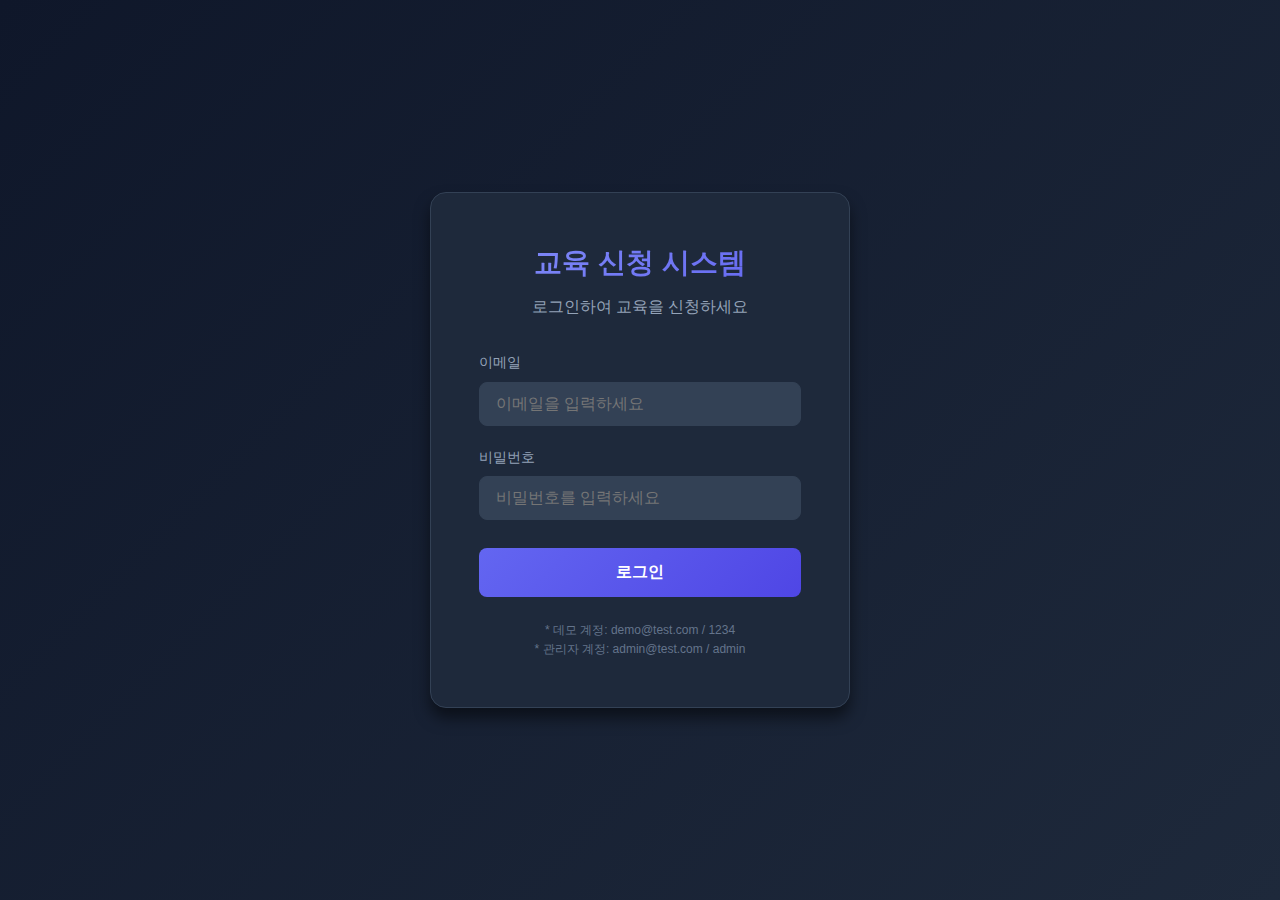
<file: index.html>
<!DOCTYPE html>
<html lang="ko">
<head>
  <meta charset="UTF-8">
  <meta name="viewport" content="width=device-width, initial-scale=1.0">
  <title>로그인 - 교육 신청 시스템</title>
  <link rel="stylesheet" href="css/style.css">
</head>
<body>
  <div class="login">
    <div class="login__card">
      <h1 class="login__title">교육 신청 시스템</h1>
      <p class="login__subtitle">로그인하여 교육을 신청하세요</p>

      <form class="login__form" id="loginForm">
        <div class="login__field">
          <label class="login__label">이메일</label>
          <input
            type="email"
            name="email"
            class="login__input"
            placeholder="이메일을 입력하세요"
            id="email"
            required
          >
        </div>

        <div class="login__field">
          <label class="login__label">비밀번호</label>
          <input
            type="password"
            name="password"
            class="login__input"
            placeholder="비밀번호를 입력하세요"
            id="password"
            required
          >
        </div>

        <button type="submit" class="login__button">
          로그인
        </button>
      </form>

      <p class="login__demo-notice">
        * 데모 계정: demo@test.com / 1234<br>
        * 관리자 계정: admin@test.com / admin
      </p>
    </div>
  </div>

  <script src="js/data.js"></script>
  <script src="js/app.js"></script>
  <script>
    document.getElementById('loginForm').addEventListener('submit', function(e) {
      e.preventDefault();
      
      const email = document.getElementById('email').value;
      const password = document.getElementById('password').value;
      
      const user = login(email, password);
      
      if (user) {
        if (user.isAdmin) {
          window.location.href = 'admin/index.html';
        } else {
          window.location.href = 'my-reservations.html';
        }
      } else {
        alert('이메일 또는 비밀번호가 올바르지 않습니다.');
      }
    });

    // 이미 로그인된 경우 리다이렉트
    const currentUser = getCurrentUser();
    if (currentUser) {
      if (currentUser.isAdmin) {
        window.location.href = 'admin/index.html';
      } else {
        window.location.href = 'my-reservations.html';
      }
    }
  </script>
</body>
</html>
</file>
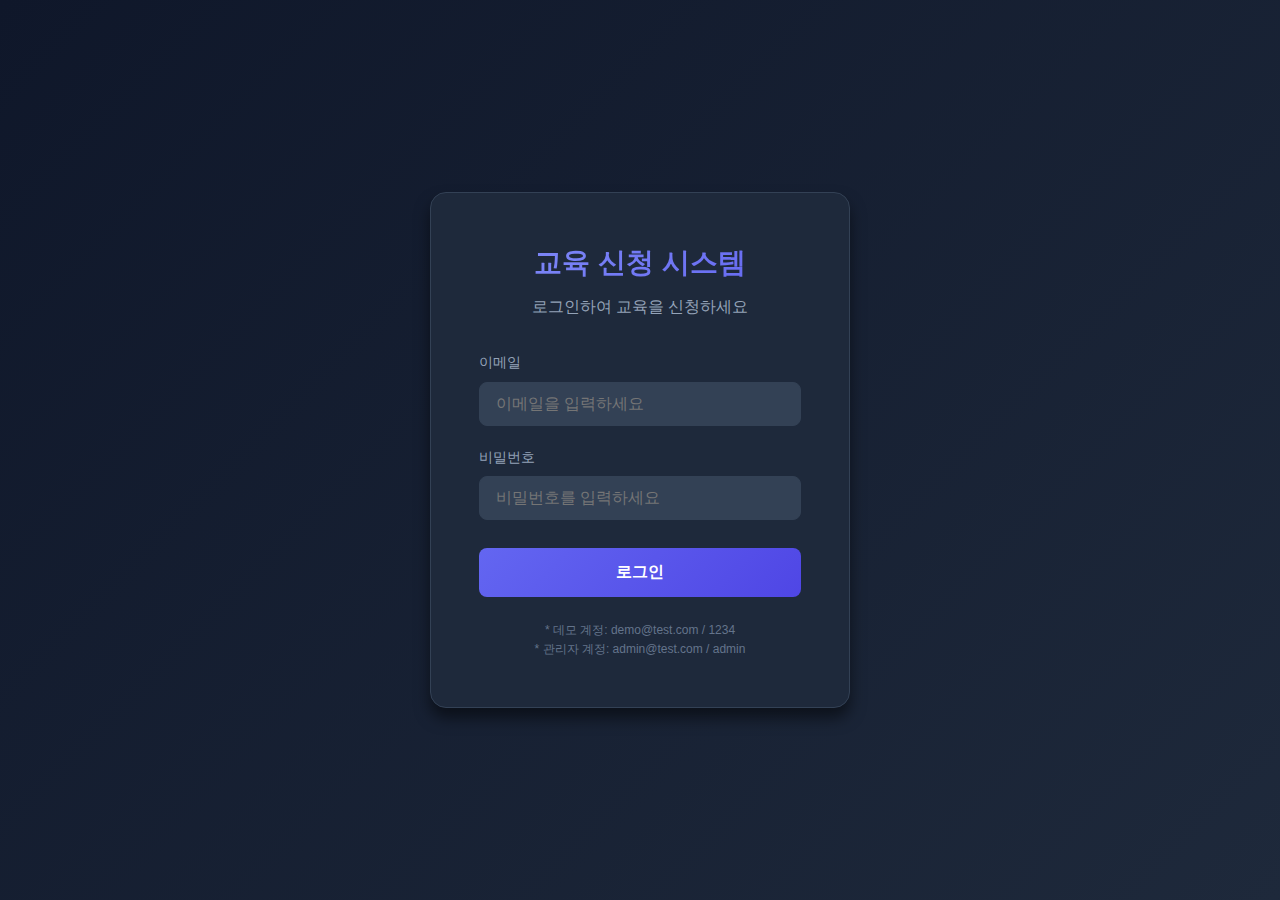
<file: admin/index.html>
<!DOCTYPE html>
<html lang="ko">

<head>
    <meta charset="UTF-8">
    <meta name="viewport" content="width=device-width, initial-scale=1.0">
    <title>예약 관리 - 관리자</title>
    <link rel="stylesheet" href="../css/style.css">
</head>

<body>
    <div class="admin-page">
        <aside class="admin-sidebar">
            <h1 class="admin-sidebar__logo">관리자</h1>
            <nav class="admin-sidebar__nav">
                <a href="index.html" class="admin-sidebar__item active">예약 관리</a>
                <a href="#" class="admin-sidebar__item" onclick="alert('교육 관리 페이지 (데모)')">교육 관리</a>
                <a href="#" class="admin-sidebar__item" onclick="alert('알림톡 발송 페이지 (데모)')">알림톡 발송</a>
            </nav>
            <a href="../index.html" class="admin-sidebar__logout" onclick="logout()">로그아웃</a>
        </aside>

        <main class="admin-main">
            <div class="admin-header">
                <h2>예약자 목록</h2>
                <button class="btn-excel" onclick="alert('엑셀 다운로드 기능 (데모)')">엑셀 다운로드</button>
            </div>

            <div class="filter-bar">
                <select id="statusFilter" onchange="filterReservations()">
                    <option value="">전체 상태</option>
                    <option value="신청완료">신청완료</option>
                    <option value="확정">확정</option>
                    <option value="출석완료">출석완료</option>
                    <option value="취소">취소</option>
                    <option value="노쇼">노쇼</option>
                </select>
                <select id="educationFilter" onchange="filterReservations()">
                    <option value="">전체 교육</option>
                    <!-- 동적으로 채워짐 -->
                </select>
                <span class="filter-result" id="filterResult">총 0건</span>
            </div>

            <div class="admin-table-wrapper">
                <table>
                    <thead>
                        <tr>
                            <th>신청일</th>
                            <th>신청자</th>
                            <th>회사명</th>
                            <th>등급</th>
                            <th>교육명</th>
                            <th>교육일시</th>
                            <th>상태</th>
                            <th>관리</th>
                        </tr>
                    </thead>
                    <tbody id="reservationTable">
                        <!-- 동적으로 채워짐 -->
                    </tbody>
                </table>
            </div>

            <div class="pagination">
                <button disabled>이전</button>
                <span class="pagination__current">1</span>
                <button disabled>다음</button>
            </div>
        </main>

        <!-- 상세 모달 -->
        <div class="modal-overlay" id="detailModal" style="display: none;">
            <div class="modal modal--lg">
                <div class="modal__header">
                    <h3>예약 상세</h3>
                    <button class="modal__close" onclick="closeModal('detailModal')">×</button>
                </div>
                <div class="modal__body" id="modalBody">
                    <!-- 동적으로 채워짐 -->
                </div>
                <div class="modal__footer">
                    <button class="btn btn-secondary" onclick="closeModal('detailModal')">닫기</button>
                </div>
            </div>
        </div>
    </div>

    <script src="../js/data.js"></script>
    <script src="../js/app.js"></script>
    <script>
        const user = checkAuth(true);
        if (!user) throw new Error('Not authenticated');

        let reservations = getAllReservations();
        let filteredReservations = [...reservations];
        let currentReservation = null;

        // 교육 필터 초기화
        function initEducationFilter() {
            const educationList = [...new Set(reservations.map(r => r.educationName))];
            const select = document.getElementById('educationFilter');
            educationList.forEach(edu => {
                const option = document.createElement('option');
                option.value = edu;
                option.textContent = edu;
                select.appendChild(option);
            });
        }

        // 예약 목록 렌더링
        function renderReservations() {
            const tableBody = document.getElementById('reservationTable');
            document.getElementById('filterResult').textContent = `총 ${filteredReservations.length}건`;

            tableBody.innerHTML = filteredReservations.map(r => `
        <tr>
          <td>${r.appliedAt}</td>
          <td class="td-name">${escapeHtml(r.applicantName)}</td>
          <td>${escapeHtml(r.company)}</td>
          <td>
            <span class="grade-badge grade--${r.grade === '정회원' ? 'regular' : 'education'}">
              ${r.grade}
            </span>
          </td>
          <td class="td-education">${escapeHtml(r.educationName)}</td>
          <td class="td-date">
            ${r.date}<br>
            <span class="time">${r.time}</span>
          </td>
          <td>
            <span class="status-badge ${getStatusClass(r.status)}">
              ${r.status}
            </span>
          </td>
          <td class="td-actions">
            <button class="btn-sm btn-primary" onclick="showDetail(${r.id})">상세</button>
          </td>
        </tr>
      `).join('');
        }

        // 필터링
        function filterReservations() {
            const statusFilter = document.getElementById('statusFilter').value;
            const educationFilter = document.getElementById('educationFilter').value;

            filteredReservations = reservations.filter(r => {
                if (statusFilter && r.status !== statusFilter) return false;
                if (educationFilter && r.educationName !== educationFilter) return false;
                return true;
            });

            renderReservations();
        }

        // 상세 보기
        function showDetail(id) {
            currentReservation = reservations.find(r => r.id === id);
            if (!currentReservation) return;

            const modalBody = document.getElementById('modalBody');
            modalBody.innerHTML = `
        <div class="detail-grid">
          <div class="detail-section">
            <h4>신청자 정보</h4>
            <p><strong>이름:</strong> ${escapeHtml(currentReservation.applicantName)}</p>
            <p><strong>회사:</strong> ${escapeHtml(currentReservation.company)}</p>
            <p><strong>연락처:</strong> ${escapeHtml(currentReservation.phone)}</p>
            <p><strong>이메일:</strong> ${escapeHtml(currentReservation.email)}</p>
            <p><strong>회원등급:</strong> ${currentReservation.grade}</p>
            <p><strong>멤버십 만료:</strong> ${currentReservation.membershipExpiry}</p>
          </div>
          <div class="detail-section">
            <h4>교육 정보</h4>
            <p><strong>교육명:</strong> ${escapeHtml(currentReservation.educationName)}</p>
            <p><strong>유형:</strong> ${currentReservation.educationType}</p>
            <p><strong>일시:</strong> ${currentReservation.date} ${currentReservation.time}</p>
            <p><strong>신청일:</strong> ${currentReservation.appliedAt}</p>
          </div>
        </div>

        <div class="status-control">
          <h4>상태 변경</h4>
          <div class="status-buttons">
            ${['신청완료', '확정', '출석완료', '취소', '노쇼'].map(status => `
              <button class="btn-status ${currentReservation.status === status ? 'active' : ''} ${getStatusClass(status)}"
                      onclick="changeStatus(${currentReservation.id}, '${status}')">
                ${status}
              </button>
            `).join('')}
          </div>
        </div>
      `;

            openModal('detailModal');
        }

        // 상태 변경
        function changeStatus(id, newStatus) {
            // 데이터 업데이트
            const index = reservations.findIndex(r => r.id === id);
            if (index !== -1) {
                reservations[index].status = newStatus;
                localStorage.setItem('demoAdminReservations', JSON.stringify(reservations));
            }

            // UI 업데이트
            filterReservations();
            if (currentReservation && currentReservation.id === id) {
                currentReservation.status = newStatus;
                showDetail(id);
            }
        }

        // 모달 외부 클릭 시 닫기
        document.getElementById('detailModal').addEventListener('click', function (e) {
            if (e.target === this) closeModal('detailModal');
        });

        // 초기화
        initEducationFilter();
        renderReservations();
    </script>
</body>

</html>
</file>
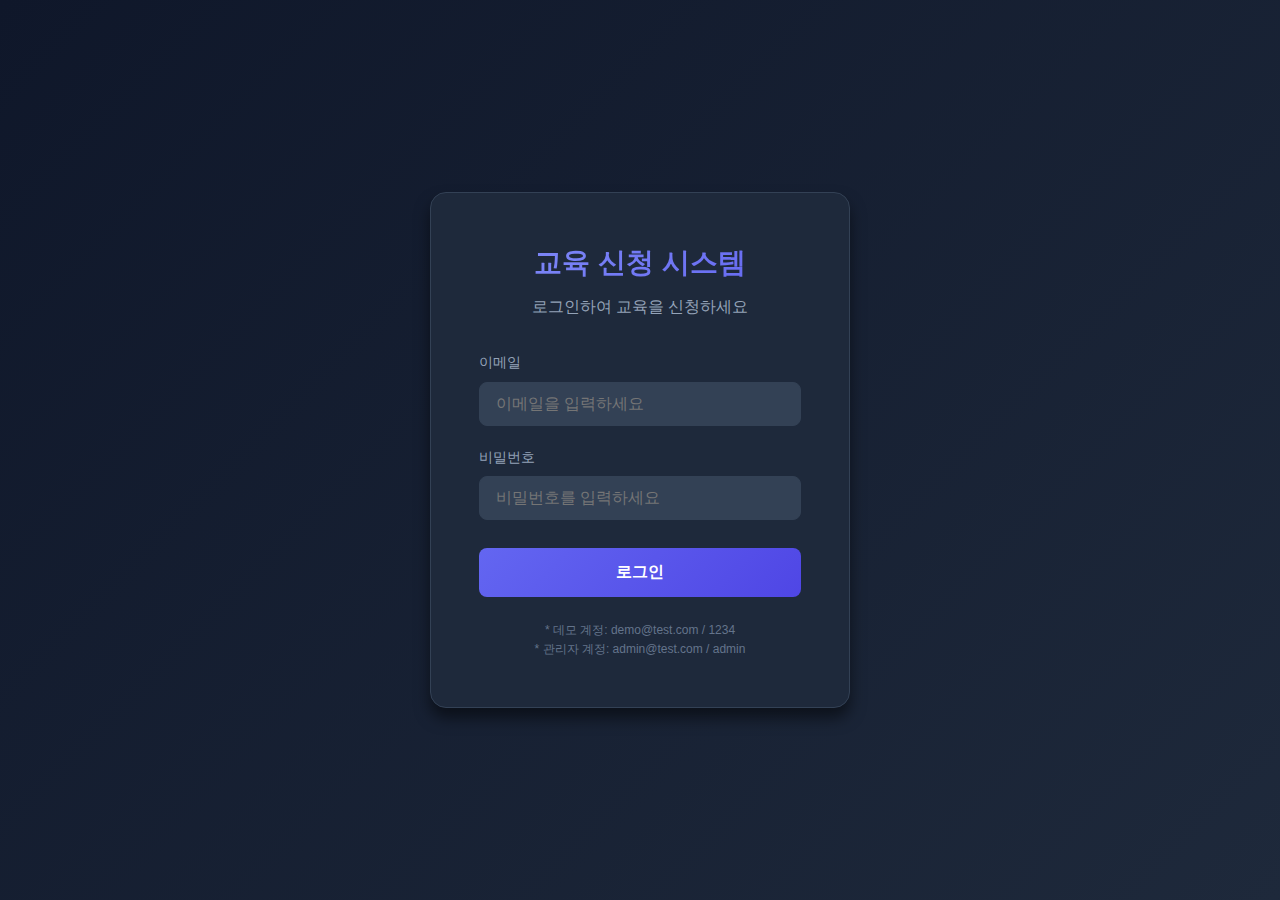
<file: apply.html>
<!DOCTYPE html>
<html lang="ko">

<head>
    <meta charset="UTF-8">
    <meta name="viewport" content="width=device-width, initial-scale=1.0">
    <title>예약 신청 - 교육 신청 시스템</title>
    <link rel="stylesheet" href="css/style.css">
</head>

<body>
    <div class="reservation-apply">
        <header class="header">
            <div class="header__container">
                <h1 class="header__logo">교육 신청 시스템</h1>
                <nav class="header__nav">
                    <a href="my-reservations.html" class="header__nav-item">내 예약</a>
                    <a href="apply.html" class="header__nav-item active">예약 신청</a>
                    <a href="my-info.html" class="header__nav-item">내 정보</a>
                </nav>
                <button class="header__logout" onclick="handleLogout()">로그아웃</button>
            </div>
        </header>

        <main class="main">
            <div class="main__container">
                <!-- Progress Steps -->
                <div class="progress-steps">
                    <div class="progress-step active" id="step1Indicator">
                        <span class="progress-step__number">1</span>
                        <span class="progress-step__label">교육 선택</span>
                    </div>
                    <div class="progress-step__line"></div>
                    <div class="progress-step" id="step2Indicator">
                        <span class="progress-step__number">2</span>
                        <span class="progress-step__label">유형 선택</span>
                    </div>
                    <div class="progress-step__line"></div>
                    <div class="progress-step" id="step3Indicator">
                        <span class="progress-step__number">3</span>
                        <span class="progress-step__label">신청자 정보</span>
                    </div>
                </div>

                <!-- Step 1: 교육 선택 -->
                <div class="step-content" id="step1">
                    <h2 class="step-title">교육 프로그램을 선택하세요</h2>
                    <div class="education-grid" id="educationGrid">
                        <!-- 동적으로 채워짐 -->
                    </div>
                </div>

                <!-- Step 2: 유형 선택 -->
                <div class="step-content" id="step2" style="display: none;">
                    <button class="btn-back" onclick="goToStep(1)">← 이전</button>
                    <h2 class="step-title" id="selectedEducationName"></h2>
                    <p class="step-subtitle">참여 유형을 선택하세요</p>
                    <p class="step-datetime" id="selectedEducationDateTime"></p>

                    <div class="type-selection" id="typeSelection">
                        <!-- 동적으로 채워짐 -->
                    </div>
                </div>

                <!-- Step 3: 신청자 정보 -->
                <div class="step-content" id="step3" style="display: none;">
                    <button class="btn-back" onclick="goToStep(2)">← 이전</button>
                    <h2 class="step-title">신청자 정보 입력</h2>
                    <div class="selected-info" id="selectedInfo">
                        <!-- 동적으로 채워짐 -->
                    </div>

                    <form class="applicant-form" id="applicantForm">
                        <div id="applicantsContainer">
                            <!-- 동적으로 채워짐 -->
                        </div>

                        <button type="button" class="btn-add" id="addApplicantBtn" onclick="addApplicant()">
                            + 신청자 추가
                        </button>

                        <div class="form-actions">
                            <button type="submit" class="btn-submit">
                                예약 신청하기
                            </button>
                        </div>
                    </form>
                </div>
            </div>
        </main>
    </div>

    <script src="js/data.js"></script>
    <script src="js/app.js"></script>
    <script>
        const user = checkAuth();
        if (!user) throw new Error('Not authenticated');

        let currentStep = 1;
        let selectedEducation = null;
        let selectedType = null;
        let applicants = [{ name: '', phone: '', company: user.company }];

        // Step 1: 교육 목록 렌더링
        function renderEducations() {
            const grid = document.getElementById('educationGrid');
            grid.innerHTML = DemoData.educations.map(edu => `
        <div class="education-card" onclick="selectEducation(${edu.id})">
          <h3 class="education-card__title">${escapeHtml(edu.name)}</h3>
          <p class="education-card__desc">${escapeHtml(edu.description)}</p>
          <p class="education-card__datetime">${edu.date} ${edu.time}</p>
          <div class="education-card__capacity">
            <div class="capacity-item">
              <span class="type-badge type--offline">현장</span>
              <span class="${edu.offline.remaining <= 5 ? 'low' : ''}">
                잔여 ${edu.offline.remaining}석
              </span>
            </div>
            <div class="capacity-item">
              <span class="type-badge type--online">온라인</span>
              <span class="${edu.online.remaining <= 5 ? 'low' : ''}">
                잔여 ${edu.online.remaining}석
              </span>
            </div>
          </div>
        </div>
      `).join('');
        }

        function selectEducation(eduId) {
            selectedEducation = DemoData.educations.find(e => e.id === eduId);
            if (selectedEducation) {
                goToStep(2);
            }
        }

        // Step 2: 유형 선택
        function renderTypeSelection() {
            document.getElementById('selectedEducationName').textContent = selectedEducation.name;
            document.getElementById('selectedEducationDateTime').textContent =
                `${selectedEducation.date} ${selectedEducation.time}`;

            const typeSelection = document.getElementById('typeSelection');
            typeSelection.innerHTML = `
        <div class="type-card ${selectedEducation.offline.remaining === 0 ? 'disabled' : ''}" 
             onclick="${selectedEducation.offline.remaining > 0 ? "selectType('offline')" : ''}">
          <div class="type-card__header">
            <span class="type-badge type--offline">현장</span>
          </div>
          <div class="type-card__body">
            <p class="type-card__location">${escapeHtml(selectedEducation.offline.location)}</p>
            <p class="type-card__remaining ${selectedEducation.offline.remaining <= 5 ? 'low' : ''}">
              ${selectedEducation.offline.remaining === 0 ? '마감' :
                    `잔여 ${selectedEducation.offline.remaining}/${selectedEducation.offline.capacity}석`}
            </p>
          </div>
        </div>

        <div class="type-card ${selectedEducation.online.remaining === 0 ? 'disabled' : ''}"
             onclick="${selectedEducation.online.remaining > 0 ? "selectType('online')" : ''}">
          <div class="type-card__header">
            <span class="type-badge type--online">온라인</span>
          </div>
          <div class="type-card__body">
            <p class="type-card__location">${escapeHtml(selectedEducation.online.location)}</p>
            <p class="type-card__remaining ${selectedEducation.online.remaining <= 5 ? 'low' : ''}">
              ${selectedEducation.online.remaining === 0 ? '마감' :
                    `잔여 ${selectedEducation.online.remaining}/${selectedEducation.online.capacity}석`}
            </p>
          </div>
        </div>
      `;
        }

        function selectType(type) {
            selectedType = type;
            goToStep(3);
        }

        // Step 3: 신청자 정보
        function renderApplicantForm() {
            const typeInfo = selectedEducation[selectedType];
            const typeLabel = selectedType === 'offline' ? '현장' : '온라인';

            document.getElementById('selectedInfo').innerHTML = `
        <p><strong>교육:</strong> ${escapeHtml(selectedEducation.name)}</p>
        <p><strong>일시:</strong> ${selectedEducation.date} ${selectedEducation.time}</p>
        <p><strong>유형:</strong> ${typeLabel}</p>
        <p><strong>장소:</strong> ${escapeHtml(typeInfo.location)}</p>
      `;

            renderApplicants();
        }

        function renderApplicants() {
            const container = document.getElementById('applicantsContainer');
            container.innerHTML = applicants.map((a, i) => `
        <div class="applicant-card">
          <div class="applicant-card__header">
            <span>신청자 ${i + 1}</span>
            ${applicants.length > 1 ?
                    `<button type="button" class="btn-remove" onclick="removeApplicant(${i})">삭제</button>` : ''}
          </div>
          <div class="applicant-card__fields">
            <div class="form-field">
              <label>이름</label>
              <input type="text" value="${escapeHtml(a.name)}" 
                     onchange="updateApplicant(${i}, 'name', this.value)" 
                     placeholder="이름을 입력하세요" required>
            </div>
            <div class="form-field">
              <label>연락처</label>
              <input type="tel" value="${escapeHtml(a.phone)}" 
                     onchange="updateApplicant(${i}, 'phone', this.value)" 
                     placeholder="010-0000-0000" required>
            </div>
            <div class="form-field">
              <label>회사명</label>
              <input type="text" value="${escapeHtml(a.company)}" 
                     onchange="updateApplicant(${i}, 'company', this.value)" 
                     placeholder="회사명을 입력하세요" required>
            </div>
          </div>
        </div>
      `).join('');

            // 최대 인원 체크
            const maxApplicants = selectedEducation[selectedType].remaining;
            const addBtn = document.getElementById('addApplicantBtn');
            addBtn.style.display = applicants.length >= maxApplicants ? 'none' : 'block';
        }

        function updateApplicant(index, field, value) {
            applicants[index][field] = value;
        }

        function addApplicant() {
            const maxApplicants = selectedEducation[selectedType].remaining;
            if (applicants.length < maxApplicants) {
                applicants.push({ name: '', phone: '', company: user.company });
                renderApplicants();
            }
        }

        function removeApplicant(index) {
            if (applicants.length > 1) {
                applicants.splice(index, 1);
                renderApplicants();
            }
        }

        // 스텝 이동
        function goToStep(step) {
            currentStep = step;

            // 모든 스텝 숨기기
            document.getElementById('step1').style.display = 'none';
            document.getElementById('step2').style.display = 'none';
            document.getElementById('step3').style.display = 'none';

            // 인디케이터 업데이트
            document.getElementById('step1Indicator').classList.toggle('active', step >= 1);
            document.getElementById('step2Indicator').classList.toggle('active', step >= 2);
            document.getElementById('step3Indicator').classList.toggle('active', step >= 3);

            // 현재 스텝 표시
            if (step === 1) {
                document.getElementById('step1').style.display = 'block';
                selectedEducation = null;
                selectedType = null;
            } else if (step === 2) {
                document.getElementById('step2').style.display = 'block';
                selectedType = null;
                renderTypeSelection();
            } else if (step === 3) {
                document.getElementById('step3').style.display = 'block';
                applicants = [{ name: '', phone: '', company: user.company }];
                renderApplicantForm();
            }
        }

        // 폼 제출
        document.getElementById('applicantForm').addEventListener('submit', function (e) {
            e.preventDefault();

            // 유효성 검사
            const valid = applicants.every(a => a.name && a.phone && a.company);
            if (!valid) {
                alert('모든 신청자 정보를 입력해주세요.');
                return;
            }

            // 예약 추가
            const typeInfo = selectedEducation[selectedType];
            const newReservation = {
                userId: user.id,
                educationId: selectedEducation.id,
                educationName: selectedEducation.name,
                type: selectedType === 'offline' ? '현장' : '온라인',
                date: selectedEducation.date,
                time: selectedEducation.time,
                location: typeInfo.location,
                status: '신청완료',
                appliedAt: new Date().toISOString().split('T')[0],
                applicants: [...applicants]
            };

            addReservation(newReservation);
            alert('예약 신청이 완료되었습니다!');
            window.location.href = 'my-reservations.html';
        });

        // 초기화
        renderEducations();
    </script>
</body>

</html>
</file>
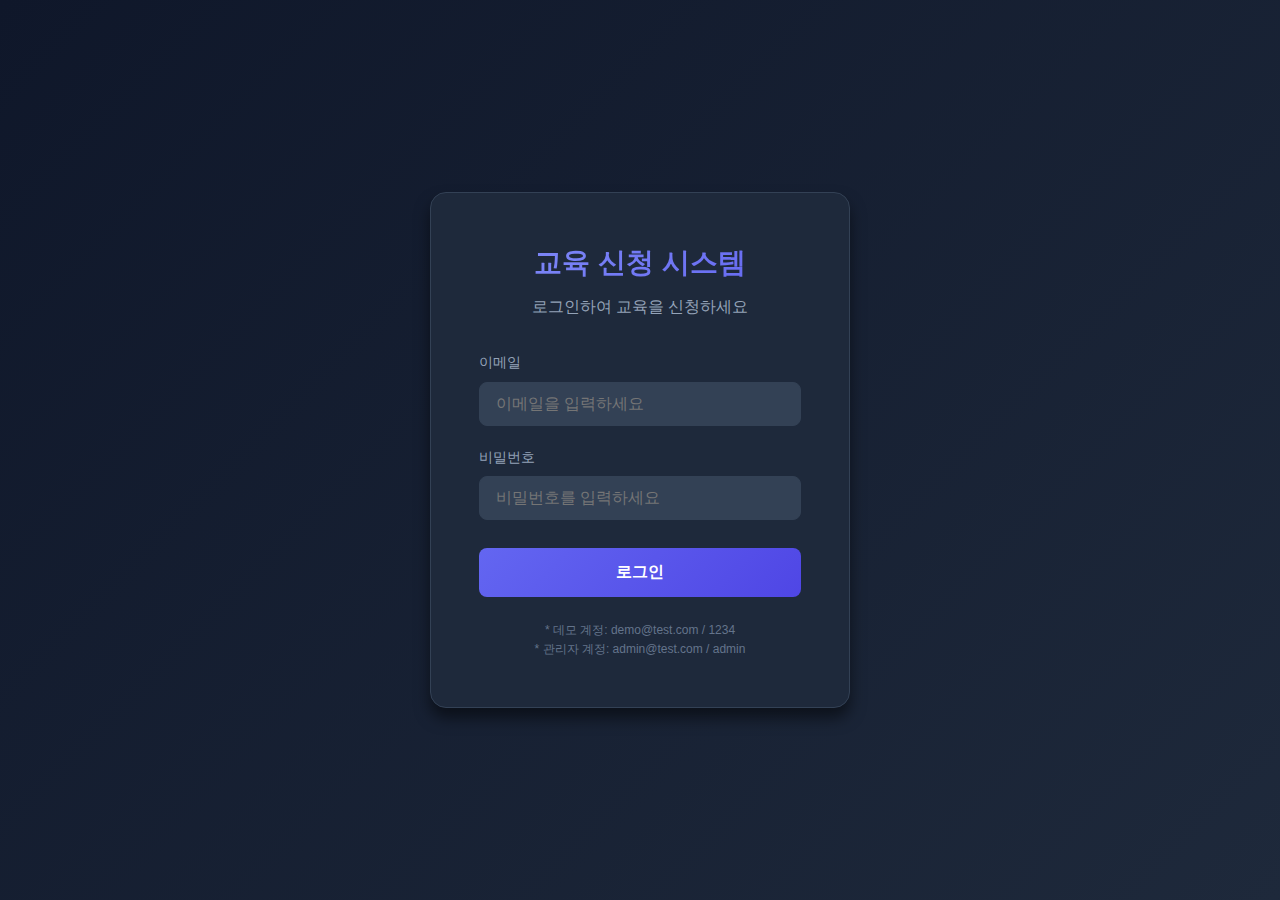
<file: my-info.html>
<!DOCTYPE html>
<html lang="ko">

<head>
    <meta charset="UTF-8">
    <meta name="viewport" content="width=device-width, initial-scale=1.0">
    <title>내 정보 - 교육 신청 시스템</title>
    <link rel="stylesheet" href="css/style.css">
</head>

<body>
    <div class="my-info">
        <header class="header">
            <div class="header__container">
                <h1 class="header__logo">교육 신청 시스템</h1>
                <nav class="header__nav">
                    <a href="my-reservations.html" class="header__nav-item">내 예약</a>
                    <a href="apply.html" class="header__nav-item">예약 신청</a>
                    <a href="my-info.html" class="header__nav-item active">내 정보</a>
                </nav>
                <button class="header__logout" onclick="handleLogout()">로그아웃</button>
            </div>
        </header>

        <main class="main">
            <div class="main__container">
                <h2 class="page-title">내 정보</h2>

                <div class="info-card">
                    <div class="info-card__header">
                        <div class="user-profile">
                            <div class="user-profile__avatar" id="userAvatar">홍</div>
                            <div class="user-profile__info">
                                <h3 id="userName">홍길동</h3>
                                <span class="grade-badge" id="userGradeBadge">정회원</span>
                            </div>
                        </div>
                    </div>

                    <div class="info-card__body">
                        <div class="info-section">
                            <h4>기본 정보</h4>
                            <div class="info-grid">
                                <div class="info-item">
                                    <span class="info-item__label">이메일</span>
                                    <span class="info-item__value" id="userEmail">-</span>
                                </div>
                                <div class="info-item">
                                    <span class="info-item__label">연락처</span>
                                    <span class="info-item__value" id="userPhone">-</span>
                                </div>
                                <div class="info-item">
                                    <span class="info-item__label">소속 회사</span>
                                    <span class="info-item__value" id="userCompany">-</span>
                                </div>
                                <div class="info-item">
                                    <span class="info-item__label">지역</span>
                                    <span class="info-item__value" id="userRegion">-</span>
                                </div>
                            </div>
                        </div>

                        <div class="info-section">
                            <h4>회원 등급 정보</h4>
                            <div class="membership-info">
                                <div class="membership-box">
                                    <span class="membership-box__label">회원 등급</span>
                                    <span class="membership-box__value" id="userGrade">-</span>
                                </div>
                                <div class="membership-box">
                                    <span class="membership-box__label">가입일</span>
                                    <span class="membership-box__value" id="userJoinDate">-</span>
                                </div>
                                <div class="membership-box">
                                    <span class="membership-box__label">멤버십 만료일</span>
                                    <span class="membership-box__value" id="userExpiry">-</span>
                                </div>
                                <div class="membership-box highlight">
                                    <span class="membership-box__label">남은 기간</span>
                                    <span class="membership-box__value" id="userDaysRemaining">-</span>
                                </div>
                            </div>
                        </div>

                        <div class="info-section">
                            <h4>등급별 혜택</h4>
                            <div class="benefits">
                                <div class="benefit-card" id="regularBenefits">
                                    <h5>정회원</h5>
                                    <ul>
                                        <li>모든 교육 프로그램 수강 가능</li>
                                        <li>조찬 포럼 참석 가능</li>
                                        <li>5가지 포럼 모두 참석 가능</li>
                                        <li>우선 예약권</li>
                                    </ul>
                                </div>
                                <div class="benefit-card" id="educationBenefits">
                                    <h5>교육회원</h5>
                                    <ul>
                                        <li>기본 교육 프로그램 수강 가능</li>
                                        <li>일부 포럼 참석 가능</li>
                                    </ul>
                                </div>
                            </div>
                        </div>
                    </div>
                </div>
            </div>
        </main>
    </div>

    <script src="js/data.js"></script>
    <script src="js/app.js"></script>
    <script>
        const user = checkAuth();
        if (!user) throw new Error('Not authenticated');

        // 사용자 정보 표시
        document.getElementById('userAvatar').textContent = user.name.charAt(0);
        document.getElementById('userName').textContent = user.name;
        document.getElementById('userEmail').textContent = user.email;
        document.getElementById('userPhone').textContent = user.phone;
        document.getElementById('userCompany').textContent = user.company;
        document.getElementById('userRegion').textContent = user.region;
        document.getElementById('userGrade').textContent = user.grade;
        document.getElementById('userJoinDate').textContent = user.joinDate;
        document.getElementById('userExpiry').textContent = user.membershipExpiry;
        document.getElementById('userDaysRemaining').textContent = getDaysRemaining(user.membershipExpiry) + '일';

        // 등급 배지
        const gradeBadge = document.getElementById('userGradeBadge');
        gradeBadge.textContent = user.grade;
        gradeBadge.className = 'grade-badge ' + getGradeClass(user.grade);

        // 혜택 카드 활성화
        if (user.grade === '정회원') {
            document.getElementById('regularBenefits').classList.add('active');
        } else {
            document.getElementById('educationBenefits').classList.add('active');
        }
    </script>
</body>

</html>
</file>
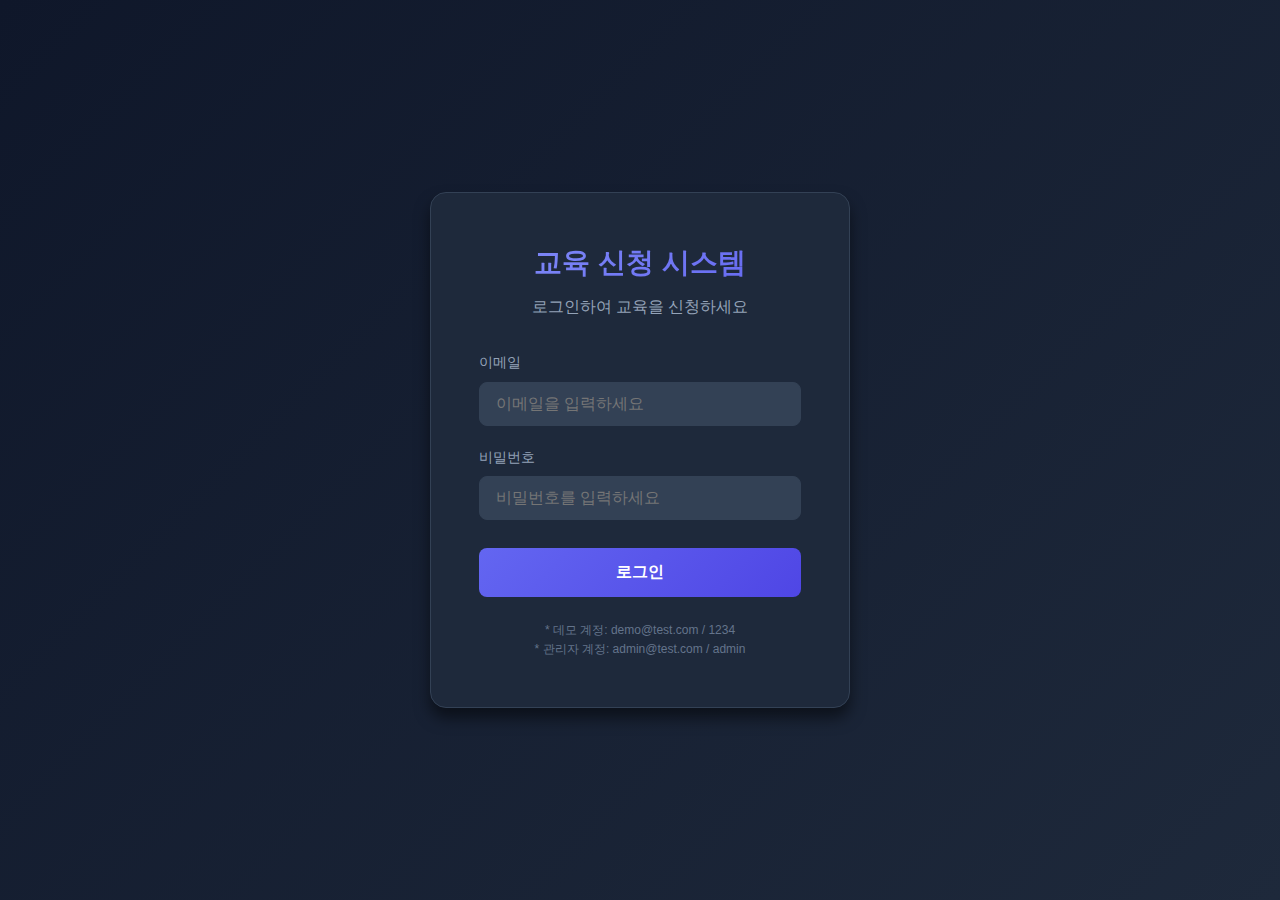
<file: my-reservations.html>
<!DOCTYPE html>
<html lang="ko">

<head>
    <meta charset="UTF-8">
    <meta name="viewport" content="width=device-width, initial-scale=1.0">
    <title>내 예약 - 교육 신청 시스템</title>
    <link rel="stylesheet" href="css/style.css">
</head>

<body>
    <div class="my-reservations">
        <header class="header">
            <div class="header__container">
                <h1 class="header__logo">교육 신청 시스템</h1>
                <nav class="header__nav">
                    <a href="my-reservations.html" class="header__nav-item active">내 예약</a>
                    <a href="apply.html" class="header__nav-item">예약 신청</a>
                    <a href="my-info.html" class="header__nav-item">내 정보</a>
                </nav>
                <button class="header__logout" onclick="handleLogout()">로그아웃</button>
            </div>
        </header>

        <main class="main">
            <div class="main__container">
                <div class="page-header">
                    <h2 class="page-title">내 예약 목록</h2>
                    <a href="apply.html" class="btn btn-primary">새 예약 신청</a>
                </div>

                <div class="table-wrapper">
                    <table>
                        <thead>
                            <tr>
                                <th>교육명</th>
                                <th>유형</th>
                                <th>일시</th>
                                <th>장소</th>
                                <th>신청 인원</th>
                                <th>상태</th>
                                <th>관리</th>
                            </tr>
                        </thead>
                        <tbody id="reservationTable">
                            <!-- 동적으로 채워짐 -->
                        </tbody>
                    </table>
                </div>

                <div id="emptyState" class="empty-state" style="display: none;">
                    <p>예약 내역이 없습니다.</p>
                    <a href="apply.html" class="btn btn-primary">교육 신청하기</a>
                </div>
            </div>
        </main>

        <!-- 상세 모달 -->
        <div class="modal-overlay" id="detailModal" style="display: none;">
            <div class="modal">
                <div class="modal__header">
                    <h3>예약 상세</h3>
                    <button class="modal__close" onclick="closeModal('detailModal')">×</button>
                </div>
                <div class="modal__body" id="modalBody">
                    <!-- 동적으로 채워짐 -->
                </div>
                <div class="modal__footer">
                    <button class="btn btn-danger" id="cancelBtn" style="display: none;">예약 취소</button>
                    <button class="btn btn-secondary" onclick="closeModal('detailModal')">닫기</button>
                </div>
            </div>
        </div>
    </div>

    <script src="js/data.js"></script>
    <script src="js/app.js"></script>
    <script>
        const user = checkAuth();
        if (!user) throw new Error('Not authenticated');

        let currentReservation = null;

        function renderReservations() {
            const reservations = getReservations(user.id);
            const tableBody = document.getElementById('reservationTable');
            const emptyState = document.getElementById('emptyState');

            if (reservations.length === 0) {
                tableBody.innerHTML = '';
                emptyState.style.display = 'block';
                return;
            }

            emptyState.style.display = 'none';
            tableBody.innerHTML = reservations.map(r => `
        <tr>
          <td class="td-name">${escapeHtml(r.educationName)}</td>
          <td>
            <span class="type-badge type--${r.type === '온라인' ? 'online' : 'offline'}">
              ${r.type}
            </span>
          </td>
          <td class="td-date">
            ${r.date}<br>
            <span class="time">${r.time}</span>
          </td>
          <td>${escapeHtml(r.location)}</td>
          <td>${r.applicants.length}명</td>
          <td>
            <span class="status-badge ${getStatusClass(r.status)}">
              ${r.status}
            </span>
          </td>
          <td class="td-actions">
            <button class="btn-detail" onclick="showDetail(${r.id})">상세</button>
            ${(r.status === '신청완료' || r.status === '확정') ?
                    `<button class="btn-cancel" onclick="cancelReservation(${r.id})">취소</button>` : ''}
          </td>
        </tr>
      `).join('');
        }

        function showDetail(id) {
            const reservations = getReservations(user.id);
            currentReservation = reservations.find(r => r.id === id);

            if (!currentReservation) return;

            const modalBody = document.getElementById('modalBody');
            const cancelBtn = document.getElementById('cancelBtn');

            modalBody.innerHTML = `
        <div class="detail-section">
          <h4>교육 정보</h4>
          <p><strong>교육명:</strong> ${escapeHtml(currentReservation.educationName)}</p>
          <p><strong>유형:</strong> ${currentReservation.type}</p>
          <p><strong>일시:</strong> ${currentReservation.date} ${currentReservation.time}</p>
          <p><strong>장소:</strong> ${escapeHtml(currentReservation.location)}</p>
          <p><strong>상태:</strong>
            <span class="status-badge ${getStatusClass(currentReservation.status)}">
              ${currentReservation.status}
            </span>
          </p>
        </div>

        <div class="detail-section">
          <h4>신청자 목록 (${currentReservation.applicants.length}명)</h4>
          <table style="width: 100%;">
            <thead>
              <tr>
                <th>이름</th>
                <th>연락처</th>
                <th>회사</th>
              </tr>
            </thead>
            <tbody>
              ${currentReservation.applicants.map(a => `
                <tr>
                  <td>${escapeHtml(a.name)}</td>
                  <td>${escapeHtml(a.phone)}</td>
                  <td>${escapeHtml(a.company)}</td>
                </tr>
              `).join('')}
            </tbody>
          </table>
        </div>
      `;

            if (currentReservation.status === '신청완료' || currentReservation.status === '확정') {
                cancelBtn.style.display = 'block';
                cancelBtn.onclick = () => cancelReservation(currentReservation.id);
            } else {
                cancelBtn.style.display = 'none';
            }

            openModal('detailModal');
        }

        function cancelReservation(id) {
            if (confirm('예약을 취소하시겠습니까?')) {
                updateReservationStatus(id, '취소');
                closeModal('detailModal');
                renderReservations();
            }
        }

        // 모달 외부 클릭 시 닫기
        document.getElementById('detailModal').addEventListener('click', function (e) {
            if (e.target === this) closeModal('detailModal');
        });

        renderReservations();
    </script>
</body>

</html>
</file>
<file: css/style.css>
/* ========================================
   교육 신청 시스템 - 데모 스타일
   ======================================== */

:root {
  /* Colors */
  --primary: #6366f1;
  --primary-dark: #4f46e5;
  --primary-light: #818cf8;
  --secondary: #64748b;
  --success: #10b981;
  --warning: #f59e0b;
  --danger: #ef4444;
  --info: #3b82f6;
  
  /* Background */
  --bg-primary: #0f172a;
  --bg-secondary: #1e293b;
  --bg-tertiary: #334155;
  --bg-card: #1e293b;
  
  /* Text */
  --text-primary: #f8fafc;
  --text-secondary: #94a3b8;
  --text-muted: #64748b;
  
  /* Border */
  --border-color: #334155;
  
  /* Shadows */
  --shadow-sm: 0 1px 2px rgba(0,0,0,0.3);
  --shadow-md: 0 4px 6px rgba(0,0,0,0.4);
  --shadow-lg: 0 10px 15px rgba(0,0,0,0.5);
  
  /* Radius */
  --radius-sm: 6px;
  --radius-md: 8px;
  --radius-lg: 12px;
  --radius-xl: 16px;
}

* {
  margin: 0;
  padding: 0;
  box-sizing: border-box;
}

body {
  font-family: 'Pretendard', -apple-system, BlinkMacSystemFont, 'Segoe UI', Roboto, sans-serif;
  background: var(--bg-primary);
  color: var(--text-primary);
  line-height: 1.6;
  min-height: 100vh;
}

a {
  color: var(--primary-light);
  text-decoration: none;
}

a:hover {
  color: var(--primary);
}

/* ========================================
   Header
   ======================================== */
.header {
  background: var(--bg-secondary);
  border-bottom: 1px solid var(--border-color);
  padding: 0 24px;
  position: sticky;
  top: 0;
  z-index: 100;
}

.header__container {
  max-width: 1400px;
  margin: 0 auto;
  display: flex;
  align-items: center;
  justify-content: space-between;
  height: 64px;
}

.header__logo {
  font-size: 1.25rem;
  font-weight: 700;
  color: var(--text-primary);
  background: linear-gradient(135deg, var(--primary-light), var(--primary));
  -webkit-background-clip: text;
  -webkit-text-fill-color: transparent;
}

.header__nav {
  display: flex;
  gap: 8px;
}

.header__nav-item {
  padding: 8px 16px;
  border-radius: var(--radius-md);
  color: var(--text-secondary);
  font-weight: 500;
  transition: all 0.2s;
}

.header__nav-item:hover {
  background: var(--bg-tertiary);
  color: var(--text-primary);
}

.header__nav-item.active {
  background: var(--primary);
  color: white;
}

.header__logout {
  background: transparent;
  border: 1px solid var(--border-color);
  color: var(--text-secondary);
  padding: 8px 16px;
  border-radius: var(--radius-md);
  cursor: pointer;
  font-size: 0.875rem;
  transition: all 0.2s;
}

.header__logout:hover {
  border-color: var(--danger);
  color: var(--danger);
}

/* ========================================
   Main Container
   ======================================== */
.main {
  padding: 32px 24px;
}

.main__container {
  max-width: 1200px;
  margin: 0 auto;
}

.page-title {
  font-size: 1.75rem;
  font-weight: 700;
  margin-bottom: 24px;
}

.page-header {
  display: flex;
  justify-content: space-between;
  align-items: center;
  margin-bottom: 24px;
}

/* ========================================
   Buttons
   ======================================== */
.btn {
  display: inline-flex;
  align-items: center;
  justify-content: center;
  padding: 10px 20px;
  border-radius: var(--radius-md);
  font-weight: 600;
  font-size: 0.875rem;
  cursor: pointer;
  transition: all 0.2s;
  border: none;
}

.btn-primary {
  background: linear-gradient(135deg, var(--primary), var(--primary-dark));
  color: white;
}

.btn-primary:hover {
  transform: translateY(-2px);
  box-shadow: 0 4px 12px rgba(99, 102, 241, 0.4);
}

.btn-secondary {
  background: var(--bg-tertiary);
  color: var(--text-primary);
}

.btn-secondary:hover {
  background: var(--secondary);
}

.btn-danger {
  background: var(--danger);
  color: white;
}

.btn-danger:hover {
  background: #dc2626;
}

.btn-sm {
  padding: 6px 12px;
  font-size: 0.75rem;
}

.btn-detail {
  background: var(--bg-tertiary);
  color: var(--text-primary);
  padding: 6px 12px;
  border-radius: var(--radius-sm);
  border: none;
  cursor: pointer;
  font-size: 0.75rem;
}

.btn-detail:hover {
  background: var(--primary);
}

.btn-cancel {
  background: transparent;
  color: var(--danger);
  padding: 6px 12px;
  border: 1px solid var(--danger);
  border-radius: var(--radius-sm);
  cursor: pointer;
  font-size: 0.75rem;
  margin-left: 8px;
}

.btn-cancel:hover {
  background: var(--danger);
  color: white;
}

.btn-back {
  background: transparent;
  border: none;
  color: var(--text-secondary);
  cursor: pointer;
  font-size: 0.875rem;
  margin-bottom: 16px;
  padding: 0;
}

.btn-back:hover {
  color: var(--text-primary);
}

/* ========================================
   Login Page
   ======================================== */
.login {
  min-height: 100vh;
  display: flex;
  align-items: center;
  justify-content: center;
  background: linear-gradient(135deg, var(--bg-primary), var(--bg-secondary));
}

.login__card {
  background: var(--bg-card);
  border: 1px solid var(--border-color);
  border-radius: var(--radius-xl);
  padding: 48px;
  width: 100%;
  max-width: 420px;
  box-shadow: var(--shadow-lg);
}

.login__title {
  font-size: 1.75rem;
  font-weight: 700;
  text-align: center;
  margin-bottom: 8px;
  background: linear-gradient(135deg, var(--primary-light), var(--primary));
  -webkit-background-clip: text;
  -webkit-text-fill-color: transparent;
}

.login__subtitle {
  text-align: center;
  color: var(--text-secondary);
  margin-bottom: 32px;
}

.login__form {
  display: flex;
  flex-direction: column;
  gap: 20px;
}

.login__field {
  display: flex;
  flex-direction: column;
  gap: 8px;
}

.login__label {
  font-size: 0.875rem;
  font-weight: 500;
  color: var(--text-secondary);
}

.login__input {
  background: var(--bg-tertiary);
  border: 1px solid var(--border-color);
  border-radius: var(--radius-md);
  padding: 12px 16px;
  color: var(--text-primary);
  font-size: 1rem;
  transition: all 0.2s;
}

.login__input:focus {
  outline: none;
  border-color: var(--primary);
  box-shadow: 0 0 0 3px rgba(99, 102, 241, 0.2);
}

.login__button {
  background: linear-gradient(135deg, var(--primary), var(--primary-dark));
  color: white;
  border: none;
  border-radius: var(--radius-md);
  padding: 14px;
  font-size: 1rem;
  font-weight: 600;
  cursor: pointer;
  transition: all 0.2s;
  margin-top: 8px;
}

.login__button:hover {
  transform: translateY(-2px);
  box-shadow: 0 4px 12px rgba(99, 102, 241, 0.4);
}

.login__demo-notice {
  text-align: center;
  color: var(--text-muted);
  font-size: 0.75rem;
  margin-top: 24px;
}

/* ========================================
   Cards
   ======================================== */
.card {
  background: var(--bg-card);
  border: 1px solid var(--border-color);
  border-radius: var(--radius-lg);
  padding: 24px;
}

.info-card {
  background: var(--bg-card);
  border: 1px solid var(--border-color);
  border-radius: var(--radius-lg);
  overflow: hidden;
}

.info-card__header {
  padding: 24px;
  background: linear-gradient(135deg, var(--bg-tertiary), var(--bg-secondary));
  border-bottom: 1px solid var(--border-color);
}

.info-card__body {
  padding: 24px;
}

/* ========================================
   User Profile
   ======================================== */
.user-profile {
  display: flex;
  align-items: center;
  gap: 16px;
}

.user-profile__avatar {
  width: 64px;
  height: 64px;
  background: linear-gradient(135deg, var(--primary), var(--primary-dark));
  border-radius: 50%;
  display: flex;
  align-items: center;
  justify-content: center;
  font-size: 1.5rem;
  font-weight: 700;
  color: white;
}

.user-profile__info h3 {
  font-size: 1.25rem;
  margin-bottom: 4px;
}

/* ========================================
   Badges
   ======================================== */
.type-badge {
  display: inline-block;
  padding: 4px 10px;
  border-radius: 20px;
  font-size: 0.75rem;
  font-weight: 600;
}

.type--offline {
  background: rgba(59, 130, 246, 0.2);
  color: #60a5fa;
}

.type--online {
  background: rgba(16, 185, 129, 0.2);
  color: #34d399;
}

.status-badge {
  display: inline-block;
  padding: 4px 10px;
  border-radius: 20px;
  font-size: 0.75rem;
  font-weight: 600;
}

.status--pending {
  background: rgba(245, 158, 11, 0.2);
  color: #fbbf24;
}

.status--confirmed {
  background: rgba(59, 130, 246, 0.2);
  color: #60a5fa;
}

.status--completed {
  background: rgba(16, 185, 129, 0.2);
  color: #34d399;
}

.status--cancelled {
  background: rgba(239, 68, 68, 0.2);
  color: #f87171;
}

.status--noshow {
  background: rgba(100, 116, 139, 0.2);
  color: #94a3b8;
}

.grade-badge {
  display: inline-block;
  padding: 4px 10px;
  border-radius: 20px;
  font-size: 0.75rem;
  font-weight: 600;
}

.grade--regular {
  background: rgba(99, 102, 241, 0.2);
  color: #818cf8;
}

.grade--education {
  background: rgba(16, 185, 129, 0.2);
  color: #34d399;
}

/* ========================================
   Tables
   ======================================== */
.table-wrapper {
  overflow-x: auto;
  border-radius: var(--radius-lg);
  border: 1px solid var(--border-color);
}

table {
  width: 100%;
  border-collapse: collapse;
}

thead {
  background: var(--bg-tertiary);
}

th {
  padding: 14px 16px;
  text-align: left;
  font-weight: 600;
  font-size: 0.875rem;
  color: var(--text-secondary);
  border-bottom: 1px solid var(--border-color);
}

td {
  padding: 14px 16px;
  font-size: 0.875rem;
  border-bottom: 1px solid var(--border-color);
  background: var(--bg-card);
}

tr:last-child td {
  border-bottom: none;
}

tr:hover td {
  background: var(--bg-tertiary);
}

.td-name {
  font-weight: 600;
}

.td-date .time {
  color: var(--text-muted);
  font-size: 0.75rem;
}

.td-actions {
  white-space: nowrap;
}

/* ========================================
   Modal
   ======================================== */
.modal-overlay {
  position: fixed;
  top: 0;
  left: 0;
  right: 0;
  bottom: 0;
  background: rgba(0, 0, 0, 0.7);
  display: flex;
  align-items: center;
  justify-content: center;
  z-index: 1000;
  padding: 24px;
}

.modal {
  background: var(--bg-card);
  border: 1px solid var(--border-color);
  border-radius: var(--radius-xl);
  width: 100%;
  max-width: 500px;
  max-height: 90vh;
  overflow: auto;
  box-shadow: var(--shadow-lg);
}

.modal--lg {
  max-width: 700px;
}

.modal__header {
  display: flex;
  justify-content: space-between;
  align-items: center;
  padding: 20px 24px;
  border-bottom: 1px solid var(--border-color);
}

.modal__header h3 {
  font-size: 1.25rem;
  font-weight: 600;
}

.modal__close {
  background: transparent;
  border: none;
  color: var(--text-muted);
  font-size: 1.5rem;
  cursor: pointer;
  line-height: 1;
}

.modal__close:hover {
  color: var(--text-primary);
}

.modal__body {
  padding: 24px;
}

.modal__footer {
  display: flex;
  justify-content: flex-end;
  gap: 12px;
  padding: 20px 24px;
  border-top: 1px solid var(--border-color);
}

/* ========================================
   Progress Steps
   ======================================== */
.progress-steps {
  display: flex;
  align-items: center;
  justify-content: center;
  gap: 8px;
  margin-bottom: 40px;
}

.progress-step {
  display: flex;
  align-items: center;
  gap: 8px;
  opacity: 0.5;
}

.progress-step.active {
  opacity: 1;
}

.progress-step__number {
  width: 32px;
  height: 32px;
  border-radius: 50%;
  background: var(--bg-tertiary);
  display: flex;
  align-items: center;
  justify-content: center;
  font-weight: 600;
  font-size: 0.875rem;
}

.progress-step.active .progress-step__number {
  background: var(--primary);
}

.progress-step__label {
  font-size: 0.875rem;
  color: var(--text-secondary);
}

.progress-step.active .progress-step__label {
  color: var(--text-primary);
}

.progress-step__line {
  width: 60px;
  height: 2px;
  background: var(--border-color);
}

/* ========================================
   Education Grid
   ======================================== */
.education-grid {
  display: grid;
  grid-template-columns: repeat(auto-fill, minmax(320px, 1fr));
  gap: 20px;
}

.education-card {
  background: var(--bg-card);
  border: 1px solid var(--border-color);
  border-radius: var(--radius-lg);
  padding: 24px;
  cursor: pointer;
  transition: all 0.2s;
}

.education-card:hover {
  border-color: var(--primary);
  transform: translateY(-4px);
  box-shadow: 0 8px 24px rgba(99, 102, 241, 0.2);
}

.education-card__title {
  font-size: 1.125rem;
  font-weight: 600;
  margin-bottom: 8px;
}

.education-card__desc {
  color: var(--text-secondary);
  font-size: 0.875rem;
  margin-bottom: 12px;
}

.education-card__datetime {
  color: var(--text-muted);
  font-size: 0.875rem;
  margin-bottom: 16px;
}

.education-card__capacity {
  display: flex;
  gap: 16px;
}

.capacity-item {
  display: flex;
  align-items: center;
  gap: 8px;
  font-size: 0.875rem;
}

.capacity-item .low {
  color: var(--danger);
}

/* ========================================
   Type Selection
   ======================================== */
.type-selection {
  display: grid;
  grid-template-columns: repeat(2, 1fr);
  gap: 20px;
  margin-top: 24px;
}

.type-card {
  background: var(--bg-card);
  border: 2px solid var(--border-color);
  border-radius: var(--radius-lg);
  padding: 24px;
  cursor: pointer;
  transition: all 0.2s;
  text-align: center;
}

.type-card:hover:not(.disabled) {
  border-color: var(--primary);
}

.type-card.disabled {
  opacity: 0.5;
  cursor: not-allowed;
}

.type-card__header {
  margin-bottom: 16px;
}

.type-card__location {
  color: var(--text-secondary);
  font-size: 0.875rem;
  margin-bottom: 8px;
}

.type-card__remaining {
  font-weight: 600;
}

.type-card__remaining.low {
  color: var(--danger);
}

/* ========================================
   Forms
   ======================================== */
.form-field {
  display: flex;
  flex-direction: column;
  gap: 8px;
  margin-bottom: 16px;
}

.form-field label {
  font-size: 0.875rem;
  font-weight: 500;
  color: var(--text-secondary);
}

.form-field input,
.form-field select {
  background: var(--bg-tertiary);
  border: 1px solid var(--border-color);
  border-radius: var(--radius-md);
  padding: 12px 16px;
  color: var(--text-primary);
  font-size: 0.875rem;
}

.form-field input:focus,
.form-field select:focus {
  outline: none;
  border-color: var(--primary);
}

.applicant-card {
  background: var(--bg-secondary);
  border: 1px solid var(--border-color);
  border-radius: var(--radius-lg);
  padding: 20px;
  margin-bottom: 16px;
}

.applicant-card__header {
  display: flex;
  justify-content: space-between;
  align-items: center;
  margin-bottom: 16px;
  font-weight: 600;
}

.applicant-card__fields {
  display: grid;
  grid-template-columns: repeat(3, 1fr);
  gap: 16px;
}

.btn-add {
  width: 100%;
  padding: 14px;
  background: var(--bg-tertiary);
  border: 2px dashed var(--border-color);
  border-radius: var(--radius-lg);
  color: var(--text-secondary);
  cursor: pointer;
  font-size: 0.875rem;
  transition: all 0.2s;
}

.btn-add:hover {
  border-color: var(--primary);
  color: var(--primary);
}

.btn-remove {
  background: transparent;
  border: none;
  color: var(--danger);
  cursor: pointer;
  font-size: 0.875rem;
}

.form-actions {
  margin-top: 24px;
}

.btn-submit {
  width: 100%;
  padding: 16px;
  background: linear-gradient(135deg, var(--primary), var(--primary-dark));
  border: none;
  border-radius: var(--radius-lg);
  color: white;
  font-size: 1rem;
  font-weight: 600;
  cursor: pointer;
  transition: all 0.2s;
}

.btn-submit:hover {
  transform: translateY(-2px);
  box-shadow: 0 4px 12px rgba(99, 102, 241, 0.4);
}

/* ========================================
   Info Sections
   ======================================== */
.info-section {
  margin-bottom: 32px;
}

.info-section:last-child {
  margin-bottom: 0;
}

.info-section h4 {
  font-size: 1rem;
  font-weight: 600;
  margin-bottom: 16px;
  color: var(--text-secondary);
}

.info-grid {
  display: grid;
  grid-template-columns: repeat(2, 1fr);
  gap: 16px;
}

.info-item {
  display: flex;
  flex-direction: column;
  gap: 4px;
}

.info-item__label {
  font-size: 0.75rem;
  color: var(--text-muted);
}

.info-item__value {
  font-weight: 500;
}

.membership-info {
  display: grid;
  grid-template-columns: repeat(4, 1fr);
  gap: 16px;
}

.membership-box {
  background: var(--bg-tertiary);
  border-radius: var(--radius-md);
  padding: 16px;
  text-align: center;
}

.membership-box.highlight {
  background: linear-gradient(135deg, var(--primary), var(--primary-dark));
}

.membership-box__label {
  font-size: 0.75rem;
  color: var(--text-muted);
  display: block;
  margin-bottom: 8px;
}

.membership-box.highlight .membership-box__label {
  color: rgba(255,255,255,0.8);
}

.membership-box__value {
  font-size: 1.125rem;
  font-weight: 600;
}

.benefits {
  display: grid;
  grid-template-columns: repeat(2, 1fr);
  gap: 16px;
}

.benefit-card {
  background: var(--bg-tertiary);
  border: 2px solid transparent;
  border-radius: var(--radius-lg);
  padding: 20px;
}

.benefit-card.active {
  border-color: var(--primary);
}

.benefit-card h5 {
  margin-bottom: 12px;
}

.benefit-card ul {
  list-style: none;
}

.benefit-card li {
  font-size: 0.875rem;
  color: var(--text-secondary);
  padding: 4px 0;
}

.benefit-card li::before {
  content: "✓ ";
  color: var(--success);
}

/* ========================================
   Selected Info
   ======================================== */
.selected-info {
  background: var(--bg-tertiary);
  border-radius: var(--radius-lg);
  padding: 20px;
  margin-bottom: 24px;
}

.selected-info p {
  margin-bottom: 8px;
  font-size: 0.875rem;
}

.selected-info p:last-child {
  margin-bottom: 0;
}

/* ========================================
   Step Content
   ======================================== */
.step-content {
  margin-top: 24px;
}

.step-title {
  font-size: 1.5rem;
  font-weight: 600;
  margin-bottom: 8px;
}

.step-subtitle {
  color: var(--text-secondary);
  margin-bottom: 8px;
}

.step-datetime {
  color: var(--text-muted);
  font-size: 0.875rem;
}

/* ========================================
   Detail Section
   ======================================== */
.detail-section {
  margin-bottom: 24px;
}

.detail-section:last-child {
  margin-bottom: 0;
}

.detail-section h4 {
  font-size: 0.875rem;
  font-weight: 600;
  color: var(--text-muted);
  margin-bottom: 12px;
}

.detail-section p {
  margin-bottom: 8px;
  font-size: 0.875rem;
}

.detail-grid {
  display: grid;
  grid-template-columns: repeat(2, 1fr);
  gap: 24px;
}

/* ========================================
   Admin Layout
   ======================================== */
.admin-page {
  display: flex;
  min-height: 100vh;
}

.admin-sidebar {
  width: 240px;
  background: var(--bg-secondary);
  border-right: 1px solid var(--border-color);
  padding: 24px;
  display: flex;
  flex-direction: column;
}

.admin-sidebar__logo {
  font-size: 1.25rem;
  font-weight: 700;
  color: var(--text-primary);
  margin-bottom: 32px;
}

.admin-sidebar__nav {
  display: flex;
  flex-direction: column;
  gap: 8px;
  flex: 1;
}

.admin-sidebar__item {
  padding: 12px 16px;
  border-radius: var(--radius-md);
  color: var(--text-secondary);
  font-weight: 500;
  transition: all 0.2s;
}

.admin-sidebar__item:hover {
  background: var(--bg-tertiary);
  color: var(--text-primary);
}

.admin-sidebar__item.active {
  background: var(--primary);
  color: white;
}

.admin-sidebar__logout {
  padding: 12px 16px;
  border-radius: var(--radius-md);
  color: var(--text-muted);
  text-align: center;
  border: 1px solid var(--border-color);
}

.admin-sidebar__logout:hover {
  border-color: var(--danger);
  color: var(--danger);
}

.admin-main {
  flex: 1;
  padding: 24px 32px;
  overflow: auto;
}

.admin-header {
  display: flex;
  justify-content: space-between;
  align-items: center;
  margin-bottom: 24px;
}

.admin-header h2 {
  font-size: 1.5rem;
  font-weight: 600;
}

.btn-excel {
  background: var(--success);
  color: white;
  border: none;
  padding: 10px 20px;
  border-radius: var(--radius-md);
  font-weight: 600;
  cursor: pointer;
  font-size: 0.875rem;
}

.btn-excel:hover {
  background: #059669;
}

.filter-bar {
  display: flex;
  gap: 12px;
  margin-bottom: 24px;
  align-items: center;
}

.filter-bar select {
  background: var(--bg-tertiary);
  border: 1px solid var(--border-color);
  border-radius: var(--radius-md);
  padding: 10px 16px;
  color: var(--text-primary);
  font-size: 0.875rem;
}

.filter-result {
  margin-left: auto;
  color: var(--text-secondary);
  font-size: 0.875rem;
}

.admin-table-wrapper {
  border-radius: var(--radius-lg);
  border: 1px solid var(--border-color);
  overflow: hidden;
}

.pagination {
  display: flex;
  justify-content: center;
  align-items: center;
  gap: 8px;
  margin-top: 24px;
}

.pagination button,
.pagination span {
  padding: 8px 14px;
  border-radius: var(--radius-md);
  font-size: 0.875rem;
}

.pagination button {
  background: var(--bg-tertiary);
  border: none;
  color: var(--text-primary);
  cursor: pointer;
}

.pagination button:disabled {
  opacity: 0.5;
  cursor: not-allowed;
}

.pagination span {
  color: var(--text-secondary);
}

.pagination__current {
  background: var(--primary) !important;
  color: white !important;
}

/* ========================================
   Status Control
   ======================================== */
.status-control {
  margin-top: 24px;
  padding-top: 24px;
  border-top: 1px solid var(--border-color);
}

.status-control h4 {
  font-size: 0.875rem;
  font-weight: 600;
  color: var(--text-muted);
  margin-bottom: 12px;
}

.status-buttons {
  display: flex;
  gap: 8px;
  flex-wrap: wrap;
}

.btn-status {
  padding: 8px 16px;
  border-radius: 20px;
  border: none;
  cursor: pointer;
  font-size: 0.75rem;
  font-weight: 600;
  opacity: 0.6;
  transition: all 0.2s;
}

.btn-status:hover {
  opacity: 1;
}

.btn-status.active {
  opacity: 1;
  transform: scale(1.05);
}

/* ========================================
   Empty State
   ======================================== */
.empty-state {
  text-align: center;
  padding: 60px 24px;
  color: var(--text-secondary);
}

.empty-state p {
  margin-bottom: 16px;
}

/* ========================================
   Responsive
   ======================================== */
@media (max-width: 768px) {
  .header__container {
    flex-wrap: wrap;
    height: auto;
    padding: 16px 0;
    gap: 16px;
  }

  .header__nav {
    order: 3;
    width: 100%;
    justify-content: center;
  }

  .info-grid,
  .membership-info,
  .benefits {
    grid-template-columns: 1fr;
  }

  .type-selection {
    grid-template-columns: 1fr;
  }

  .applicant-card__fields {
    grid-template-columns: 1fr;
  }

  .admin-page {
    flex-direction: column;
  }

  .admin-sidebar {
    width: 100%;
    padding: 16px;
  }

  .admin-sidebar__nav {
    flex-direction: row;
    overflow-x: auto;
  }
}
</file>
